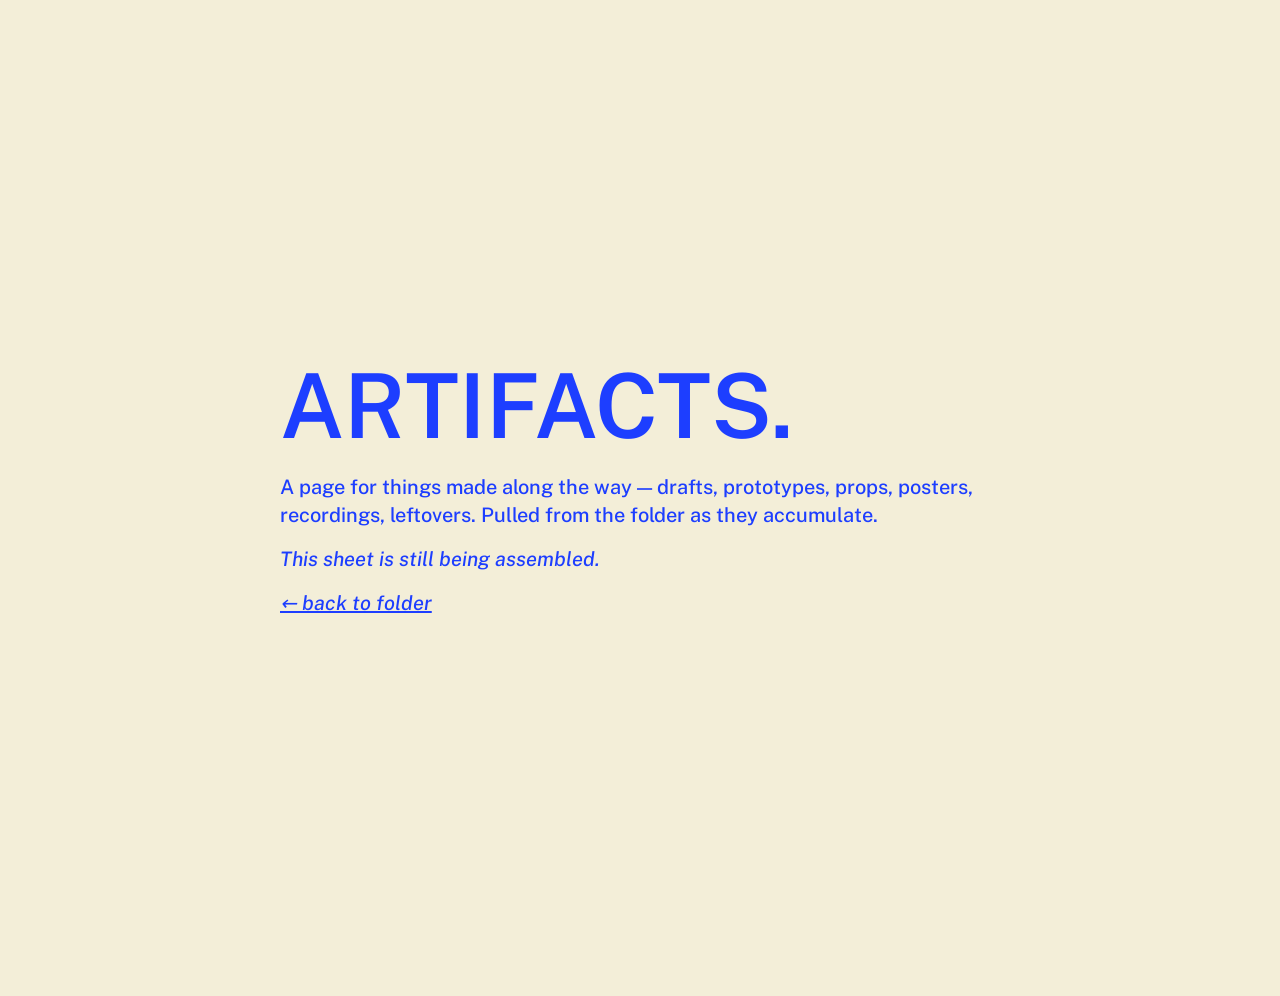
<file: artifacts.html>
<!doctype html>
<html lang="en">
<head>
<meta charset="utf-8">
<title>Artifacts — Unfinished School</title>
<meta name="viewport" content="width=device-width,initial-scale=1">
<link href="https://fonts.googleapis.com/css2?family=Public+Sans:ital,wght@0,500;0,600;1,500&display=swap" rel="stylesheet">
<style>
  html, body { height: 100%; margin: 0; }
  body {
    font-family: "Public Sans", -apple-system, system-ui, sans-serif;
    background: #f3eed8;
    color: #1d3eff;
    display: flex;
    align-items: center;
    justify-content: center;
    padding: 48px;
  }
  .stub {
    max-width: 720px;
    text-align: left;
  }
  h1 {
    font-size: clamp(48px, 7vw, 96px);
    line-height: 0.95;
    text-transform: uppercase;
    font-weight: 600;
    margin: 0 0 24px;
  }
  p { font-size: 20px; line-height: 1.4; font-weight: 500; margin: 0 0 16px; }
  a { color: inherit; font-style: italic; }
</style>
</head>
<body>
  <div class="stub">
    <h1>Artifacts.</h1>
    <p>A page for things made along the way — drafts, prototypes, props, posters, recordings, leftovers. Pulled from the folder as they accumulate.</p>
    <p><em>This sheet is still being assembled.</em></p>
    <p><a href="index.html#folder">← back to folder</a></p>
  </div>
</body>
</html>
</file>
